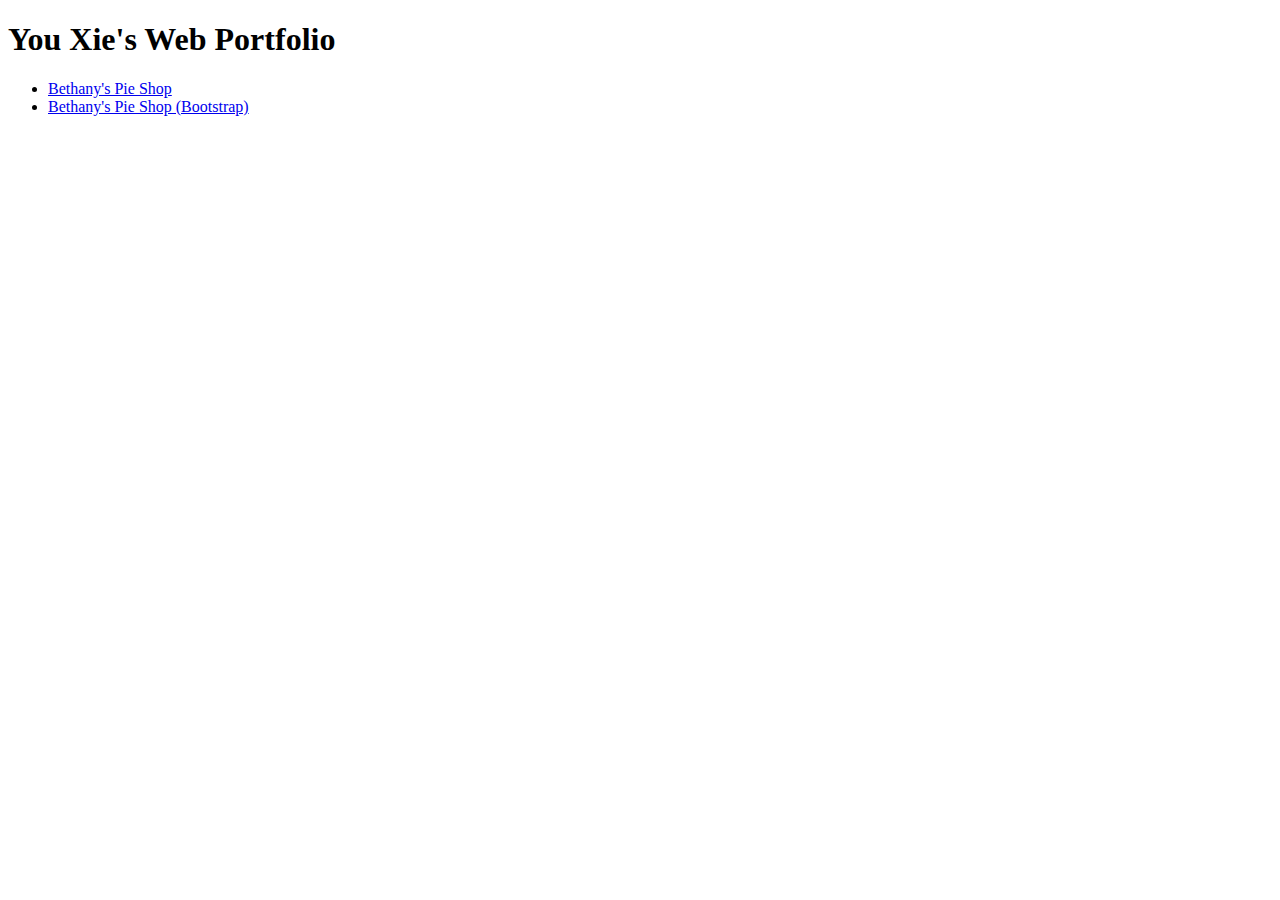
<file: index.html>
<!DOCTYPE html>
<html lang="en">
<head>
  <meta charset="UTF-8">
  <meta name="viewport" content="width=device-width, initial-scale=1.0">
  <meta http-equiv="X-UA-Compatible" content="ie=edge">
  <title>You Xie's Web Portfolio</title>
</head>
<body>
    <div id="menu">
        <h1>You Xie's Web Portfolio</h1>
        <ul>
            <li><a href="bethany-pie-shop/index.html">Bethany's Pie Shop</a></li>
            <li><a href="bethany-pie-shop-bootstrap/index.html">Bethany's Pie Shop (Bootstrap)</a></li>
        </ul>
    </div>
  <div id="root"></div>
</body>
</html>
</file>
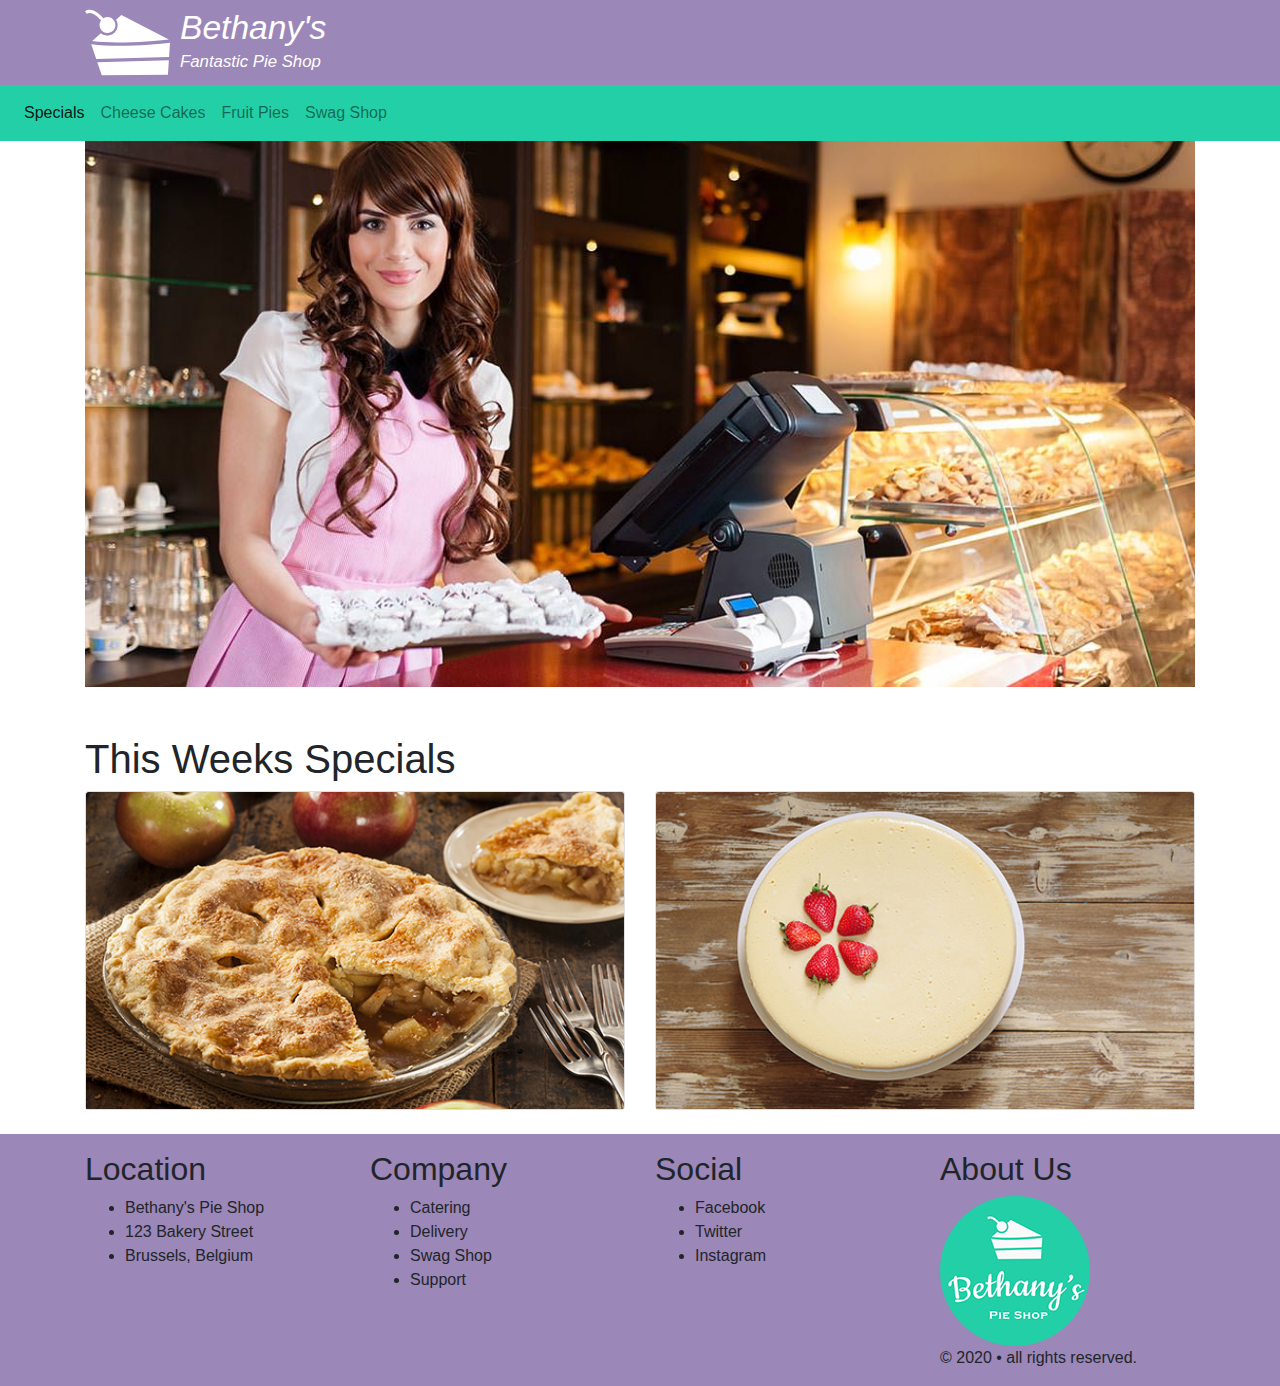
<file: bethany-pie-shop-bootstrap/index.html>
<!DOCTYPE html>
<html lang="en">
  <head>
    <!-- Required meta tags -->
    <meta charset="utf-8" />
    <meta
      name="viewport"
      content="width=device-width, initial-scale=1, shrink-to-fit=no"
    />

    <!-- Bootstrap CSS -->
    <link rel="stylesheet" href="css/bootstrap.min.css" />
    <link rel="stylesheet" href="css/mystyles.css" />

    <title>BootStrap Pie Shop</title>
  </head>

  <body>
    <header>
      <div class="container">
        <div class="row">
          <div class="col-12">
            <img src="images/cake.svg" alt="Bethany's Pie Shop Logo" />
            <h1>Bethany's</h1>
            <h2>Fantastic Pie Shop</h2>
          </div>
          <!-- end column -->
        </div>
        <!-- end row -->
      </div>
      <!-- end container -->
    </header>

    <nav class="navbar navbar-expand-sm navbar-light bg-light">
      <button
        class="navbar-toggler"
        type="button"
        data-toggle="collapse"
        data-target="#navbarNav"
        aria-controls="navbarNav"
        aria-expanded="false"
        aria-label="Toggle navigation"
      >
        <span class="navbar-toggler-icon"></span>
      </button>
      <div class="collapse navbar-collapse" id="navbarNav">
        <ul class="navbar-nav">
          <li class="nav-item active">
            <a class="nav-link" href="index.html">Specials</a>
          </li>
          <li class="nav-item">
            <a class="nav-link" href="#">Cheese Cakes</a>
          </li>
          <li class="nav-item">
            <a class="nav-link" href="fruitPie.html">Fruit Pies</a>
          </li>
          <li class="nav-item">
            <a class="nav-link" href="#">Swag Shop</a>
          </li>
        </ul>
      </div>
    </nav>

    <main>
      <div class="container">
        <div class="row">
          <div class="col-12">
            <img src="images/hero.jpg" class="img-fluid" />
          </div>
          <!-- end column -->
        </div>
        <!-- end row -->
      </div>
      <!-- end container -->

      <div class="container mt-5">
        <div class="row">
          <div class="col-12">
            <h1>This Weeks Specials</h1>
          </div>
          <!-- end column -->
        </div>
        <!-- end row -->
      </div>
      <!-- end container -->

      <div class="container">
        <div class="card-deck">
          <div class="card">
            <img src="products/pie-apple.jpg" class="card-img-top" alt="..." />
            <!-- <h5 class="card-title">Apple Pie</h5>
            <p class="card-text">Sale $5.99</p>
            <a href="#" class="btn btn-primary">Add to Cart</a> -->
          </div>
          <!-- end card -->

          <div class="card">
            <img src="products/cake-plain.jpg" class="card-img-top" alt="..." />
            <!-- <h5 class="card-title">Cheese Cake</h5>
            <p class="card-text">Sale $6.99</p>
            <a href="#" class="btn btn-primary">Add to Cart</a> -->
          </div>
          <!-- end card -->
        </div>
        <!-- end card deck -->
      </div>
      <!-- end container -->
    </main>

    <footer>
      <div class="container mt-4 pt-3">
        <div class="row">
          <div class="col-12 col-md-6 col-xl-3">
            <h2>Location</h2>
            <ul>
              <li>Bethany's Pie Shop</li>
              <li>123 Bakery Street</li>
              <li>Brussels, Belgium</li>
            </ul>
          </div>
          <!-- end column -->
          <div class="col-12 col-md-6 col-xl-3">
            <h2>Company</h2>
            <ul>
              <li>Catering</li>
              <li>Delivery</li>
              <li>Swag Shop</li>
              <li>Support</li>
            </ul>
          </div>
          <!-- end column -->
          <div class="col-12 col-md-6 col-xl-3">
            <h2>Social</h2>
            <ul>
              <li>Facebook</li>
              <li>Twitter</li>
              <li>Instagram</li>
            </ul>
          </div>
          <!-- end column -->
          <div class="col-12 col-md-6 col-xl-3">
            <h2>About Us</h2>
            <img src="images/bethanylogo.png" alt="logo" />
            <p>&copy; 2020 &bull; all rights reserved.</p>
          </div>
          <!-- end column -->
        </div>
        <!-- end row -->
      </div>
      <!-- end container -->
    </footer>

    <!-- jQuery first then Bootstrap JS -->
    <script
      src="https://code.jquery.com/jquery-3.5.1.slim.min.js"
      integrity="sha256-4+XzXVhsDmqanXGHaHvgh1gMQKX40OUvDEBTu8JcmNs="
      crossorigin="anonymous"
    ></script>
    <script src="js/bootstrap.bundle.min.js"></script>
  </body>
</html>
</file>
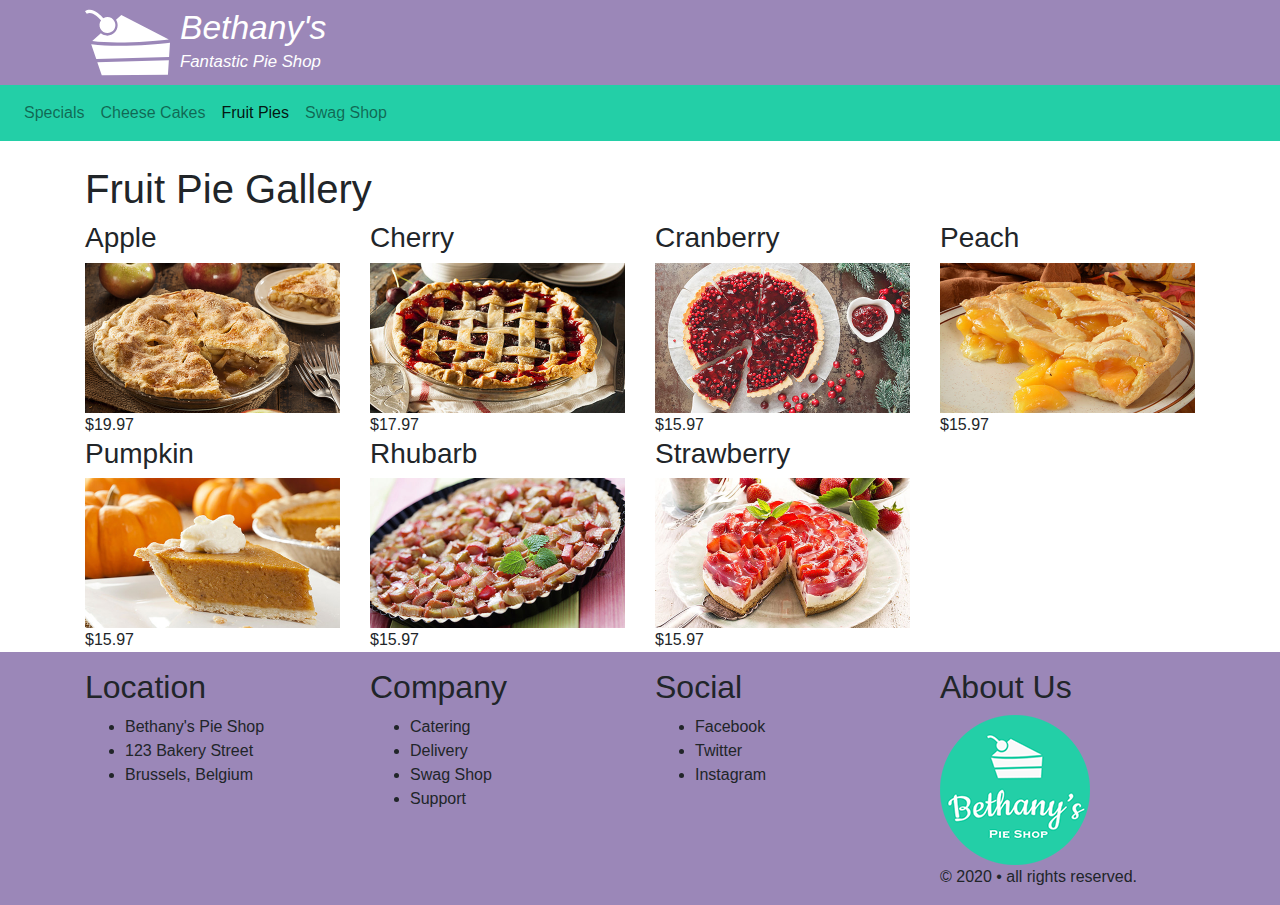
<file: bethany-pie-shop-bootstrap/fruitPie.html>
<!doctype html>
<html lang="en">
<head>
    <!-- Required meta tags -->
    <meta charset="utf-8">
    <meta name="viewport" content="width=device-width, initial-scale=1, shrink-to-fit=no">

    <!-- Bootstrap CSS -->
    <link rel="stylesheet"  href="css/bootstrap.min.css">
    <link rel="stylesheet"  href="css/mystyles.css">
    <title>BootStrap Pie Shop</title>
</head>
    
<body>
<header>
<div class="container">
    <div class="row">
        <div class="col-12">
            <img src="images/cake.svg" alt="Bethany's Pie Shop Logo">
            <h1>Bethany's</h1>
            <h2>Fantastic Pie Shop</h2>
        </div> <!-- end column -->
    </div> <!-- end row -->
</div> <!-- end container -->
</header>

      
<nav class="navbar navbar-expand-md navbar-light" style="background-color: #23cfa7;">
    <button class="navbar-toggler" type="button" data-toggle="collapse" data-target="#navbarSupportedContent" aria-controls="navbarSupportedContent" aria-expanded="false" aria-label="Toggle navigation">
        <span class="navbar-toggler-icon"></span>
    </button>

    <div class="collapse navbar-collapse" id="navbarSupportedContent">
        <ul class="navbar-nav mr-auto">
        <li class="nav-item"><a class="nav-link" href="index.html">Specials</a></li>
        <li class="nav-item"><a class="nav-link" href="#">Cheese Cakes</a></li>
        <li class="nav-item active"><a class="nav-link" href="fruitPie.html">Fruit Pies</a></li>
        <li class="nav-item"><a class="nav-link" href="#">Swag Shop</a></li>
        </ul>
    </div> <!-- end collapse -->
</nav>
      
      
<main>
    
<div class="container mt-4">    
<div class="row">
    <div class="col-12">
        <h1>Fruit Pie Gallery</h1>
     </div><!-- end column -->   
        
  <div class="col-6 col-md-4 col-xl-3">
    <div class="thumbnail">
        <h3>Apple</h3>
        <img src="products/pie-apple.jpg" alt="" class="img-fluid">
        <div class="caption">$19.97</div>
    </div><!-- end thumbnail -->
  </div><!-- end column -->
    
      <div class="col-6 col-md-4 col-xl-3">
    <div class="thumbnail">
        <h3>Cherry</h3>
        <img src="products/pie-cherry.jpg" alt="" class="img-fluid">
        <div class="caption">$17.97</div>
    </div><!-- end thumbnail -->
  </div><!-- end column -->
    
      <div class="col-6 col-md-4 col-xl-3">
    <div class="thumbnail">
        <h3>Cranberry</h3>
        <img src="products/pie-cranberry.jpg" alt="" class="img-fluid">
        <div class="caption">$15.97</div>
    </div><!-- end thumbnail -->
  </div><!-- end column -->
    
    <div class="col-6 col-md-4 col-xl-3">
    <div class="thumbnail">
        <h3>Peach</h3>
        <img src="products/pie-peach.jpg" alt="" class="img-fluid">
        <div class="caption">$15.97</div>
    </div><!-- end thumbnail -->
  </div><!-- end column -->
    
    <div class="col-6 col-md-4 col-xl-3">
    <div class="thumbnail">
        <h3>Pumpkin</h3>
        <img src="products/pie-pumpkin.jpg" alt="" class="img-fluid">
        <div class="caption">$15.97</div>
    </div><!-- end thumbnail -->
  </div><!-- end column -->
    
    <div class="col-6 col-md-4 col-xl-3">
    <div class="thumbnail">
        <h3>Rhubarb</h3>
        <img src="products/pie-rhubarb.jpg" alt="" class="img-fluid">
        <div class="caption">$15.97</div>
    </div><!-- end thumbnail -->
  </div><!-- end column -->
    
    <div class="col-6 col-md-4 col-xl-3">
    <div class="thumbnail">
        <h3>Strawberry</h3>
        <img src="products/cake-strawberry.jpg" alt="" class="img-fluid">
        <div class="caption">$15.97</div>
    </div><!-- end thumbnail -->
  </div><!-- end column -->
    
</div><!-- end row -->    
</div><!-- end container -->   
    
    
    
    
    
    
    
    
    
    
    
    
    
    
    
    
    
    
</main>

<footer>
<div class="container pt-3">
  <div class="row">
    <div class="col col-12 col-md-6 col-xl-3">
        <h2>Location</h2>
        <ul>
        <li>Bethany's Pie Shop</li>
        <li>123 Bakery Street</li> 
        <li>Brussels, Belgium</li>
        </ul>
    </div> <!-- end column -->
      <div class="col col-12 col-md-6 col-xl-3">
        <h2>Company</h2>
        <ul>
        <li>Catering</li>
        <li>Delivery</li> 
        <li>Swag Shop</li>
        <li>Support</li>
        </ul>
    </div> <!-- end column -->
      <div class="col col-12 col-md-6 col-xl-3">
        <h2>Social</h2>
        <ul>
        <li>Facebook</li>
        <li>Twitter</li> 
        <li>Instagram</li>
        </ul>
    </div> <!-- end column -->
      <div class="col col-12 col-md-6 col-xl-3">
        <h2>About Us</h2>
        <img src="images/bethanylogo.png" alt="logo">
        <p>&copy; 2020 &bull; all rights reserved.</p>
    </div> <!-- end column -->
  </div><!-- end row -->
</div><!-- end container -->
</footer>
    

    <!-- Optional JavaScript -->
    <!-- jQuery first then Bootstrap JS -->
    <script src="https://code.jquery.com/jquery-3.3.1.slim.min.js" integrity="sha384-q8i/X+965DzO0rT7abK41JStQIAqVgRVzpbzo5smXKp4YfRvH+8abtTE1Pi6jizo" crossorigin="anonymous"></script>
    <script src="js/bootstrap.bundle.min.js"></script>
      </body>
</html>
</file>
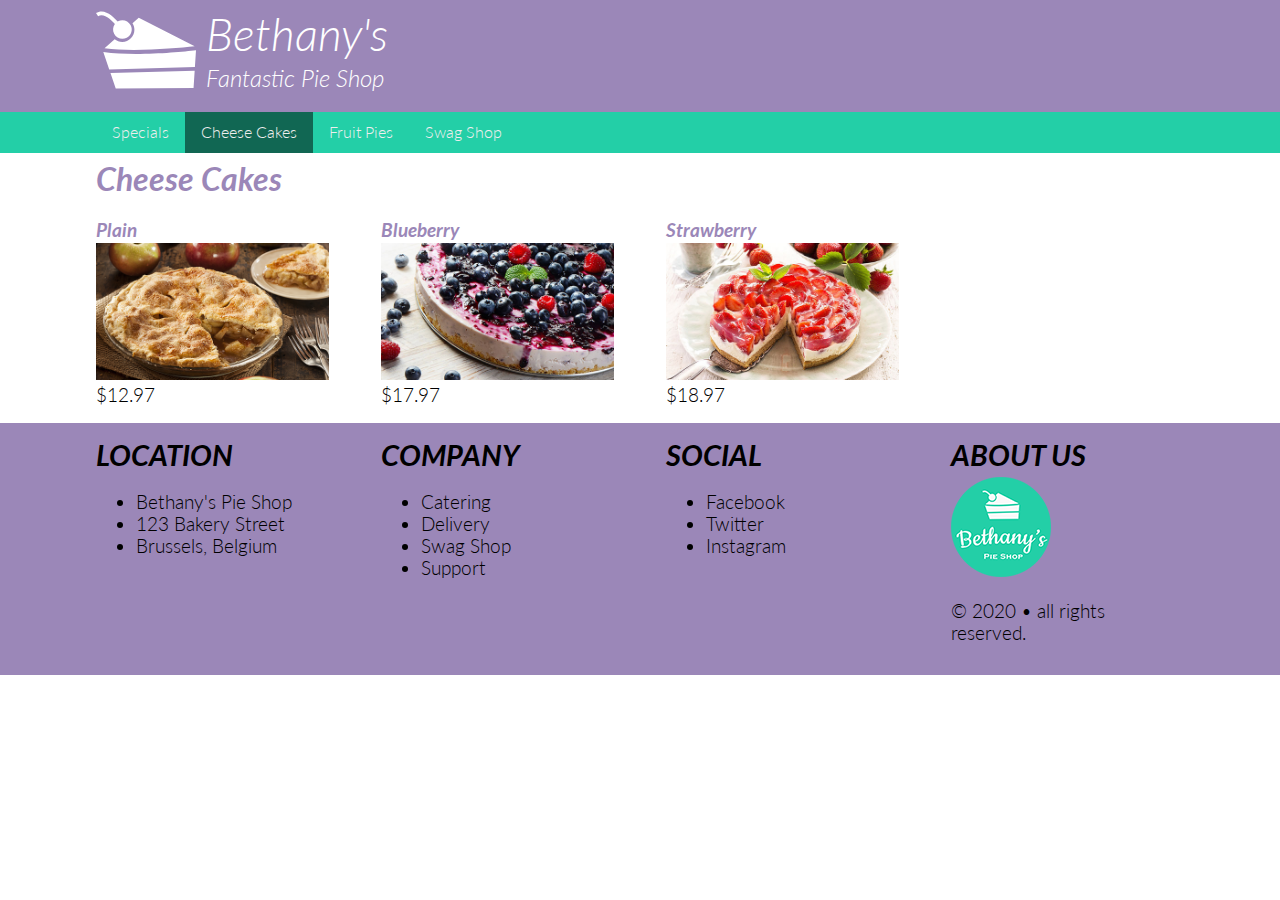
<file: bethany-pie-shop/cheeseCakes.html>
<!doctype html>
<html lang="en">
<head>
<meta charset="UTF-8">
    <meta name="viewport" content="width=device-width, initial-scale=1, maximum-scale=1">
    
    <link href="https://fonts.googleapis.com/css2?family=Lato:ital,wght@0,300;0,700;1,300&display=swap" rel="stylesheet">
    
    <link href="css/styles.css" rel="stylesheet">
    
<title>Home | Bethany's Pie Shop</title>
</head>

<body>
    <header class="clearfix">
    <div class="row limited">
        <section class="column small-12">
        <img src="images/logo.svg" alt="Bethany's Pie Shop Logo">
        <h1>Bethany's</h1>
        <h2>Fantastic Pie Shop</h2>
        </section>
    </div> <!-- end row -->
    </header>
    
    <nav class="clearfix">
        <div class="row limited">
        <button id="hamburgerBtn">&#9776;</button>
        <ul id="primaryNav">
            <li><a href="index.html">Specials</a></li>
            <li class="active"><a href="cheeseCakes.html">Cheese Cakes</a></li>
            <li><a href="fruitPies.html">Fruit Pies</a></li>
            <li><a href="#">Swag Shop</a></li>
        </ul>
            </div> <!-- end row -->
    </nav>
    
    <main class="clearfix">

        
        <div class="row limited">
            <section class="column small-12">
                <h1>Cheese Cakes</h1>
            </section>
        </div><!-- end row -->
        
        
    <div class="row limited">
<section class="column small-6 medium-4 large-3"> 
    <h3>Plain</h3>
    <img src="products/pie-apple.jpg" alt="apple pie">
    <p>$12.97</p>
</section>
<section class="column small-6 medium-4 large-3"> 
    <h3>Blueberry</h3>
    <img src="products/cake-blueberry.jpg" alt="blueberry pie">
    <p>$17.97</p>
</section>
    <section class="column small-6 medium-4 large-3"> 
    <h3>Strawberry</h3>
    <img src="products/cake-strawberry.jpg" alt="strawberry cheesecake">
    <p>$18.97</p>
</section>
</div> <!-- end row -->       
        
        
        

        
    </main>
    
    <footer class="clearfix">
        <div class="row limited">
<section class="column small-12 medium-6 large-3">
    <h2>Location</h2>
    <ul>
        <li>Bethany's Pie Shop</li>
        <li>123 Bakery Street</li> 
        <li>Brussels, Belgium</li>
    </ul>
</section>
<section class="column small-12 medium-6 large-3">
    <h2>Company</h2>
    <ul>
        <li>Catering</li>
        <li>Delivery</li> 
        <li>Swag Shop</li>
        <li>Support</li>
    </ul>
</section>
<section class="column small-12 medium-6 large-3">
    <h2>Social</h2>
    <ul>
        <li>Facebook</li>
        <li>Twitter</li> 
        <li>Instagram</li>
    </ul>
</section>
<section class="column small-12 medium-6 large-3">
    <h2>About Us</h2>
    <img src="images/logo2.png" alt="logo">
    <p>&copy; 2020 &bull; all rights reserved.</p>
</section>
</div> <!-- end row -->
    </footer>
    
    <script src="js/menuToggle.js"></script> 
    
</body>
</html>
</file>
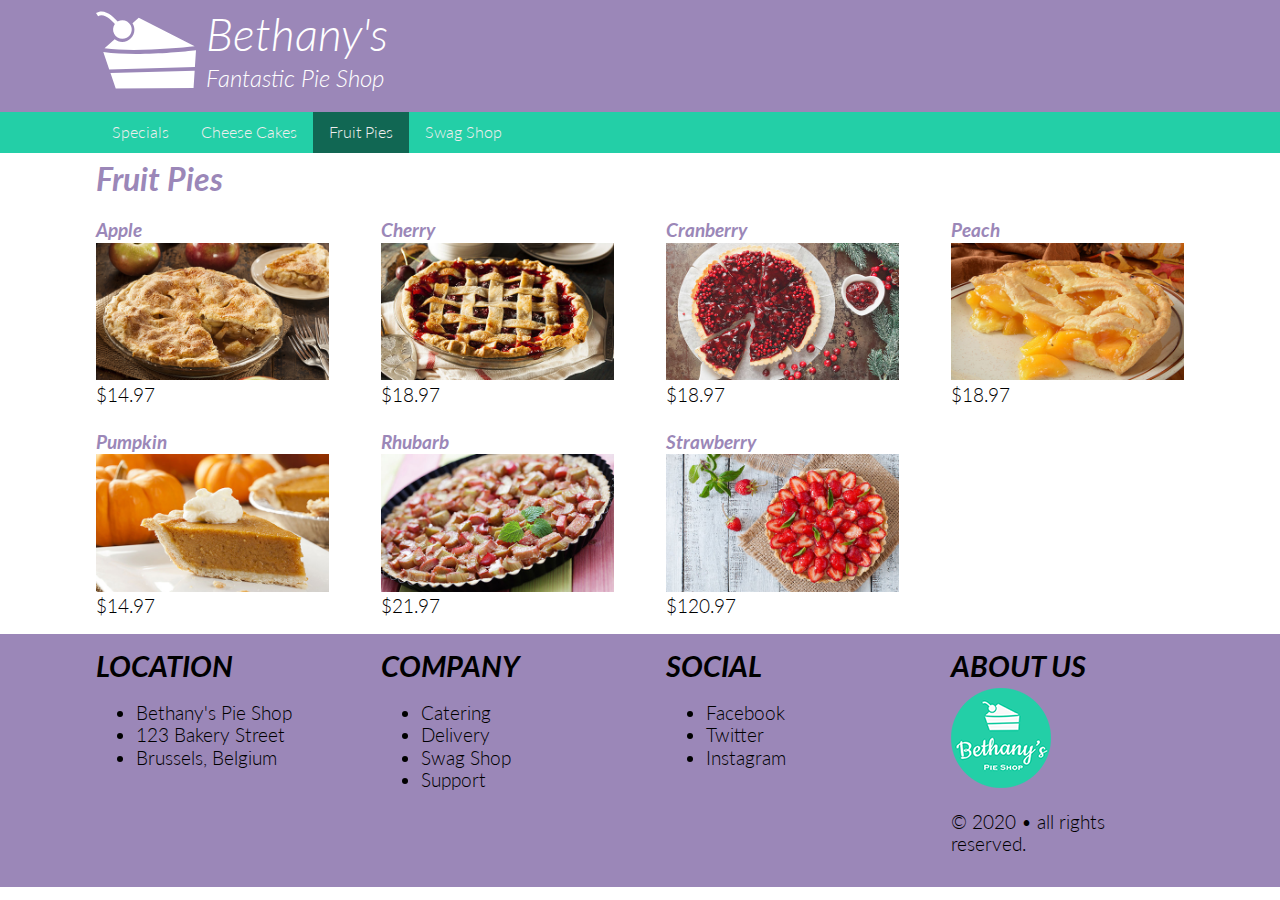
<file: bethany-pie-shop/fruitPies.html>
<!doctype html>
<html lang="en">
<head>
<meta charset="UTF-8">
    <meta name="viewport" content="width=device-width, initial-scale=1, maximum-scale=1">
    
    <link href="https://fonts.googleapis.com/css2?family=Lato:ital,wght@0,300;0,700;1,300&display=swap" rel="stylesheet">
    
    <link href="css/styles.css" rel="stylesheet">
 
    
<title>Home | Bethany's Pie Shop</title>
</head>

<body>
    <header class="clearfix">
    <div class="row limited">
        <section class="column small-12">
        <img src="images/logo.svg" alt="Bethany's Pie Shop Logo">
        <h1>Bethany's</h1>
        <h2>Fantastic Pie Shop</h2>
        </section>
    </div> <!-- end row -->
    </header>
    
    <nav class="clearfix">
        <div class="row limited">
        <button id="hamburgerBtn">&#9776;</button>
        <ul id="primaryNav">
            <li><a href="index.html">Specials</a></li>
            <li><a href="cheeseCakes.html">Cheese Cakes</a></li>
            <li class="active"><a href="fruitPies.html">Fruit Pies</a></li>
            <li><a href="#">Swag Shop</a></li>
        </ul>
            </div> <!-- end row -->
    </nav>
    
    <main class="clearfix">

        
        <div class="row limited">
            <section class="column small-12">
                <h1>Fruit Pies</h1>
            </section>
        </div><!-- end row -->
        
        
    <div class="row limited">
        <section class="column small-6 medium-4 large-3"> 
            <h3>Apple</h3>
            <img src="products/pie-apple.jpg" alt="apple pie">
            <p>$14.97</p>
        </section>
        <section class="column small-6 medium-4 large-3"> 
    <h3>Cherry</h3>
    <img src="products/pie-cherry.jpg" alt="blueberry pie">
    <p>$18.97</p>
</section>
<section class="column small-6 medium-4 large-3"> 
    <h3>Cranberry</h3>
    <img src="products/pie-cranberry.jpg" alt="cranberry cheesecake">
    <p>$18.97</p>
</section>
<section class="column small-6 medium-4 large-3"> 
    <h3>Peach</h3>
    <img src="products/pie-peach.jpg" alt="cranberry cheesecake">
    <p>$18.97</p>
</section>
<section class="column small-6 medium-4 large-3"> 
    <h3>Pumpkin</h3>
    <img src="products/pie-pumpkin.jpg" alt="cranberry cheesecake">
    <p>$14.97</p>
</section>
<section class="column small-6 medium-4 large-3"> 
    <h3>Rhubarb</h3>
    <img src="products/pie-rhubarb.jpg" alt="cranberry cheesecake">
    <p>$21.97</p>
</section>
<section class="column small-6 medium-4 large-3"> 
    <h3>Strawberry</h3>
    <img src="products/pie-strawberry.jpg" alt="cranberry cheesecake">
    <p>$120.97</p>
</section>
            
            
            
    </div> <!-- end row -->   
        
    </main>
    
    <footer class="clearfix">
        <div class="row limited">
<section class="column small-12 medium-6 large-3">
    <h2>Location</h2>
    <ul>
        <li>Bethany's Pie Shop</li>
        <li>123 Bakery Street</li> 
        <li>Brussels, Belgium</li>
    </ul>
</section>
<section class="column small-12 medium-6 large-3">
    <h2>Company</h2>
    <ul>
        <li>Catering</li>
        <li>Delivery</li> 
        <li>Swag Shop</li>
        <li>Support</li>
    </ul>
</section>
<section class="column small-12 medium-6 large-3">
    <h2>Social</h2>
    <ul>
        <li>Facebook</li>
        <li>Twitter</li> 
        <li>Instagram</li>
    </ul>
</section>
<section class="column small-12 medium-6 large-3">
    <h2>About Us</h2>
    <img src="images/logo2.png" alt="logo">
    <p>&copy; 2020 &bull; all rights reserved.</p>
</section>
</div> <!-- end row -->
    </footer>
    
    <script src="js/menuToggle.js"></script> 
    
</body>
</html>
</file>
<file: bethany-pie-shop-bootstrap/css/mystyles.css>
header {
    background-color: #9b87b8;
}
header h1, header h2 {
    margin: 0;
    color: #fff; 
    font-weight: 300;
    font-style: italic;
}
header h1 { 
	padding: .5rem 0 0 0; 
	font-size: 2.1rem;
}
header h2{
	padding: .2rem 0 0 0; 
	font-size:1.05rem;    
}
header img {
    float: left; 
    height: 85px;
    padding-right: 10px; 
    
}


.bg-light {background-color: #23cfa7!important;}

footer {
    background-color: #9b87b8;
}
</file>
<file: bethany-pie-shop/css/styles.css>
/*! normalize.css v8.0.1 | MIT License | github.com/necolas/normalize.css */html{line-height:1.15;-webkit-text-size-adjust:100%}body{margin:0}main{display:block}h1{font-size:2em;margin:0.67em 0}hr{box-sizing:content-box;height:0;overflow:visible}pre{font-family:monospace, monospace;font-size:1em}a{background-color:transparent}abbr[title]{border-bottom:none;text-decoration:underline;text-decoration:underline dotted}b,strong{font-weight:bolder}code,kbd,samp{font-family:monospace, monospace;font-size:1em}small{font-size:80%}sub,sup{font-size:75%;line-height:0;position:relative;vertical-align:baseline}sub{bottom:-0.25em}sup{top:-0.5em}img{border-style:none}button,input,optgroup,select,textarea{font-family:inherit;font-size:100%;line-height:1.15;margin:0}button,input{overflow:visible}button,select{text-transform:none}button,[type="button"],[type="reset"],[type="submit"]{-webkit-appearance:button}button::-moz-focus-inner,[type="button"]::-moz-focus-inner,[type="reset"]::-moz-focus-inner,[type="submit"]::-moz-focus-inner{border-style:none;padding:0}button:-moz-focusring,[type="button"]:-moz-focusring,[type="reset"]:-moz-focusring,[type="submit"]:-moz-focusring{outline:1px dotted ButtonText}fieldset{padding:0.35em 0.75em 0.625em}legend{box-sizing:border-box;color:inherit;display:table;max-width:100%;padding:0;white-space:normal}progress{vertical-align:baseline}textarea{overflow:auto}[type="checkbox"],[type="radio"]{box-sizing:border-box;padding:0}[type="number"]::-webkit-inner-spin-button,[type="number"]::-webkit-outer-spin-button{height:auto}[type="search"]{-webkit-appearance:textfield;outline-offset:-2px}[type="search"]::-webkit-search-decoration{-webkit-appearance:none}::-webkit-file-upload-button{-webkit-appearance:button;font:inherit}details{display:block}summary{display:list-item}template{display:none}[hidden]{display:none}html{-webkit-text-size-adjust:100%;-ms-text-size-adjust:100%}*{-moz-box-sizing:border-box;-webkit-box-sizing:border-box;box-sizing:border-box}body{font-family:'Lato', sans-serif;font-size:16px;font-weight:300}.row{clear:both}.limited{max-width:1140px;margin:auto}.column{float:left;padding:0 2vw;margin:0 0 .75rem 0}.small-12{width:100%}.small-6{width:50%}header{background-color:#9b87b8}header img{float:left;height:85px;padding-right:10px}header h1,header h2{margin:0;color:#fff;font-weight:300;font-style:italic}header h1{padding:.5rem 0 0 0;font-size:1.95rem}header h2{padding:.2rem 0 0 0;font-size:1.05rem}button#hamburgerBtn{background:none;border:none;color:#fff;font-size:2.4rem;cursor:pointer;padding:0 30px 0 2vw}nav{background-color:#23cfa7}nav ul{margin:0;padding:0}nav li{list-style-type:none}nav a{display:block;padding:.8rem 0;color:#eee;text-align:center;text-decoration:none}nav li.active{background-color:rgba(0,0,0,0.5)}nav a:hover{background-color:rgba(0,0,0,0.2)}nav ul.open{display:block}nav ul{display:none}main img{width:100%;height:auto}main h1,main h3{color:#9b87b8;font-style:italic;margin:.5rem 0 .1rem 0}main h1{font-size:2rem}main h3{font-size:1.2rem}main p{font-size:1.2rem;margin:0 0 .3rem 0}.labeled{position:relative}.labeled h6,.labeled p{position:absolute;background-color:rgba(255,255,255,0.7);margin:0;width:100%;padding:.3rem 1rem}.labeled h6{top:0;font-size:2rem;font-weight:300}.labeled p{bottom:0;font-weight:700;color:#b00}footer{background-color:#9b87b8;font-size:1.2rem}footer h2{font-style:italic;text-transform:uppercase;margin:1rem 0 .3rem 0}.clearfix:after{content:"";display:table;clear:both}@media only screen and (min-width: 768px){header h1{font-size:2.85rem}header h2{font-size:1.5rem}header img{height:100px}.medium-6{width:50%}.medium-4{width:33.3333%}nav button{display:none}nav ul{display:block}nav li{width:25%;float:left}}@media only screen and (min-width: 1140px){.large-3{width:25%}nav ul{margin-left:2vw}nav li{width:auto}nav a{padding:.7rem 1rem}}
</file>
